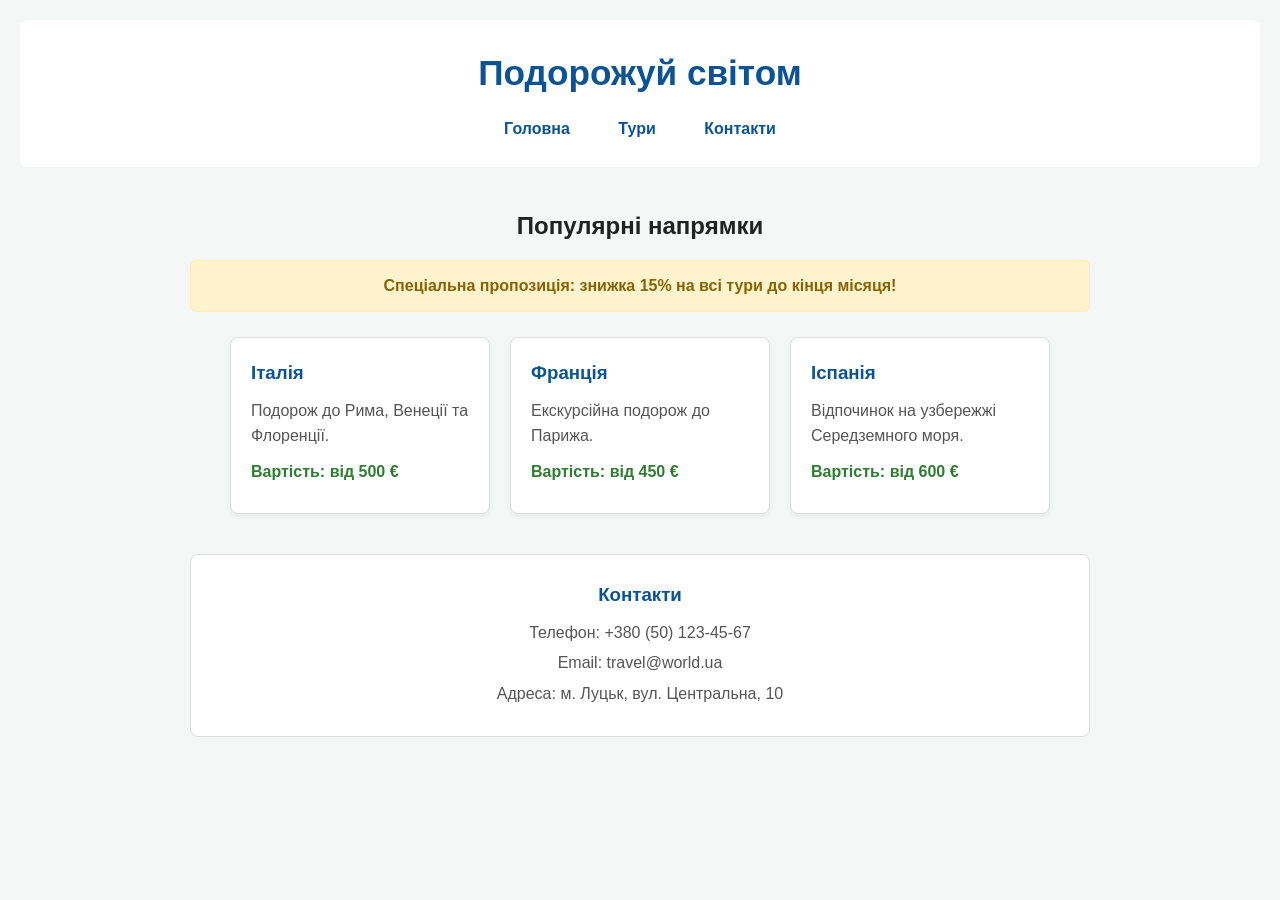
<file: пр6/index.html>
<!DOCTYPE html>
<html lang="uk">
<head>
    <meta charset="UTF-8">
    <meta name="viewport" content="width=device-width, initial-scale=1.0">
    <title>Подорожуй світом</title>
    <link rel="stylesheet" href="style.css">
</head>
<body>

    <header>
        <h1 id="main-title">Подорожуй світом</h1>
        <nav>
            <a href="#main-title">Головна</a>
            <a href="#tours">Тури</a>
            <a href="#contacts">Контакти</a>
        </nav>
    </header>

    <main>
        <h2 id="tours">Популярні напрямки</h2>

        <p class="important">Спеціальна пропозиція: знижка 15% на всі тури до кінця місяця!</p>

        <div class="cards-container">
            <article class="card">
                <h3>Італія</h3>
                <p>Подорож до Рима, Венеції та Флоренції.</p>
                <p class="price">Вартість: від 500 €</p>
            </article>

            <article class="card">
                <h3>Франція</h3>
                <p>Екскурсійна подорож до Парижа.</p>
                <p class="price">Вартість: від 450 €</p>
            </article>

            <article class="card">
                <h3>Іспанія</h3>
                <p>Відпочинок на узбережжі Середземного моря.</p>
                <p class="price">Вартість: від 600 €</p>
            </article>
        </div>
    </main>

    <footer id="contacts">
        <h3>Контакти</h3>
        <p>Телефон: +380 (50) 123-45-67</p>
        <p>Email: travel@world.ua</p>
        <p>Адреса: м. Луцьк, вул. Центральна, 10</p>
    </footer>

</body>
</html>
</file>
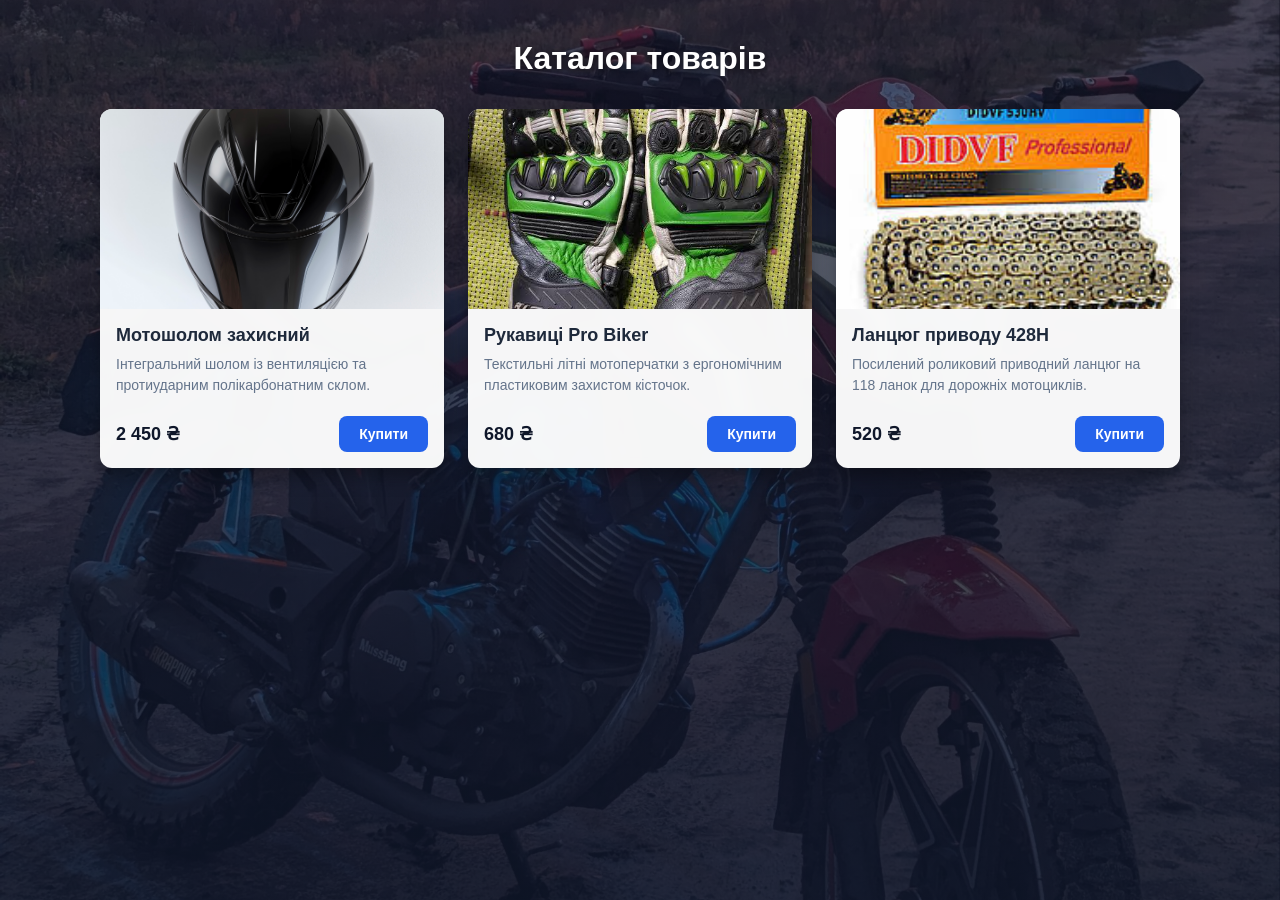
<file: пр9/index.html>
<!DOCTYPE html>
<html lang="uk">
<head>
  <meta charset="UTF-8">
  <meta name="viewport" content="width=device-width, initial-scale=1.0">
  <title>Каталог товарів</title>
  <!-- Для перевірки підключайте style-scss.css або style-less.css -->
  <link rel="stylesheet" href="style-scss.css">
</head>
<body>

  <main class="container">
    <h1 class="page-title">Каталог товарів</h1>

    <div class="product-grid">
      <!-- 1. Мотошолом -->
      <article class="card">
        <img class="card__img" src="img/1.jpg" alt="Мотошолом захисний">
        <div class="card__body">
          <h2 class="card__title">Мотошолом захисний</h2>
          <p class="card__description">Інтегральний шолом із вентиляцією та протиударним полікарбонатним склом.</p>
          <div class="card__footer">
            <span class="card__price">2 450 ₴</span>
            <button class="btn btn--primary" type="button">Купити</button>
          </div>
        </div>
      </article>

      <!-- 2. Моторукавиці -->
      <article class="card">
        <img class="card__img" src="img/2.jpg" alt="Рукавиці Pro Biker">
        <div class="card__body">
          <h2 class="card__title">Рукавиці Pro Biker</h2>
          <p class="card__description">Текстильні літні мотоперчатки з ергономічним пластиковим захистом кісточок.</p>
          <div class="card__footer">
            <span class="card__price">680 ₴</span>
            <button class="btn btn--primary" type="button">Купити</button>
          </div>
        </div>
      </article>

      <!-- 3. Приводний ланцюг -->
      <article class="card">
        <img class="card__img" src="img/3.jpg" alt="Ланцюг приводу 428H">
        <div class="card__body">
          <h2 class="card__title">Ланцюг приводу 428H</h2>
          <p class="card__description">Посилений роликовий приводний ланцюг на 118 ланок для дорожніх мотоциклів.</p>
          <div class="card__footer">
            <span class="card__price">520 ₴</span>
            <button class="btn btn--primary" type="button">Купити</button>
          </div>
        </div>
      </article>
    </div>
  </main>

</body>
</html>
</file>
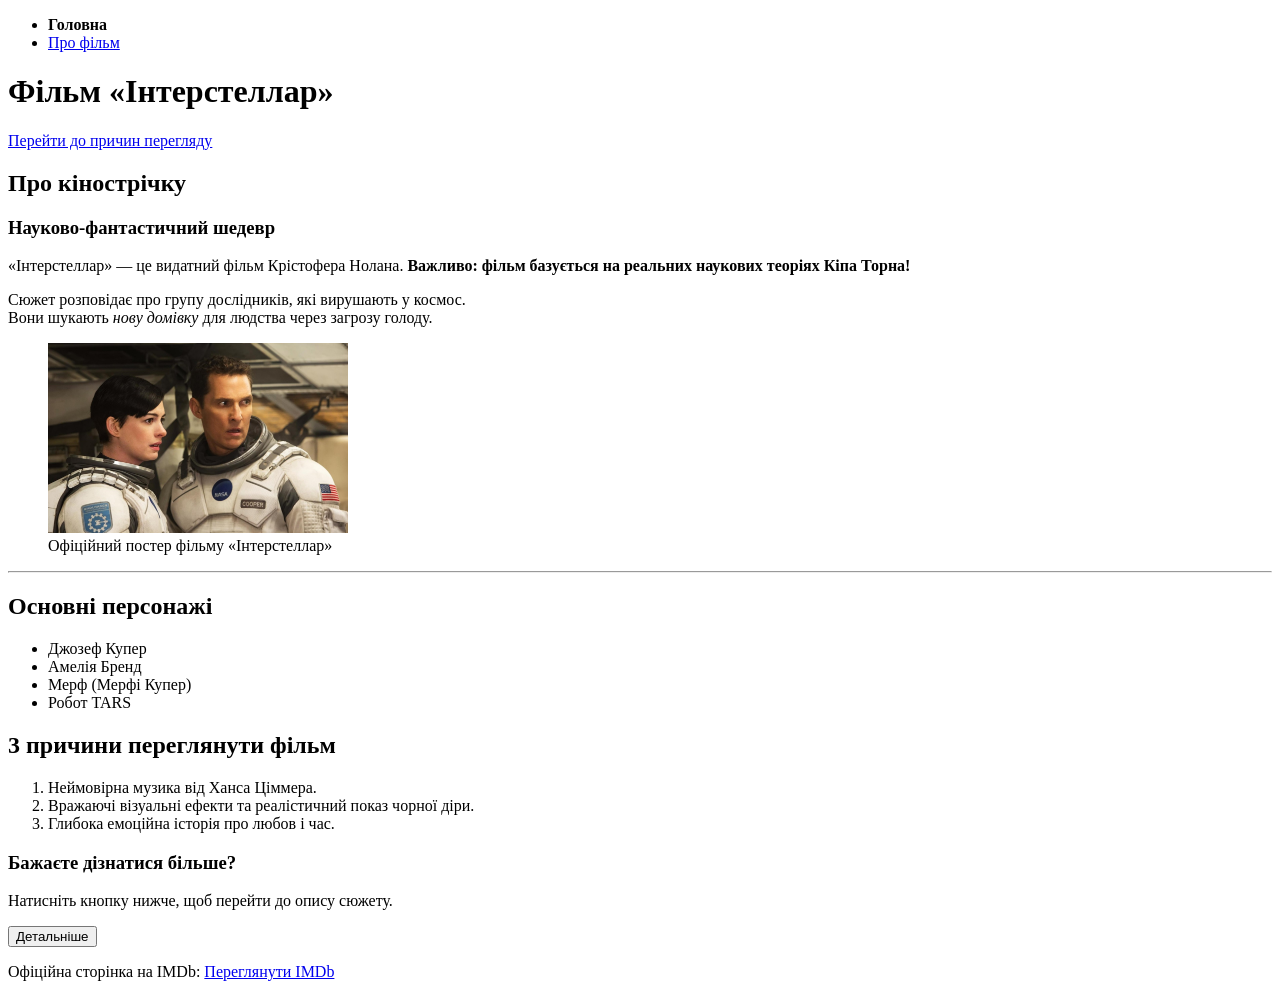
<file: практична 2/index.html>
<!DOCTYPE html>
<html lang="uk">
<head>
    <meta charset="UTF-8">
    <title>Мій улюблений фільм — Інтерстеллар</title>
</head>
<body>

    <!-- Навігація між сторінками -->
    <nav>
        <ul>
            <li><strong>Головна</strong></li>
            <li><a href="info.html">Про фільм</a></li>
        </ul>
    </nav>

    <!-- Головний заголовок -->
    <h1>Фільм «Інтерстеллар»</h1>

    <!-- Перехід до певної частини цієї ж сторінки (якорне посилання) -->
    <p><a href="#reasons">Перейти до причин перегляду</a></p>

    <!-- Два підзаголовки різних рівнів -->
    <h2>Про кінострічку</h2>
    <h3>Науково-фантастичний шедевр</h3>

    <!-- Два короткі абзаци з вимогами (важлива інформація, логічний наголос, примусове перенесення) -->
    <p>
        «Інтерстеллар» — це видатний фільм Крістофера Нолана. 
        <strong>Важливо: фільм базується на реальних наукових теоріях Кіпа Торна!</strong>
    </p>

    <p>
        Сюжет розповідає про групу дослідників, які вирушають у космос.<br>
        Вони шукають <em>нову домівку</em> для людства через загрозу голоду.
    </p>

    <!-- Постер фільму з підписом, альтернативним описом та шириною -->
    <figure>
        <img src="images/image.jpg" alt="Постер фільму Інтерстеллар" width="300">
        <figcaption>Офіційний постер фільму «Інтерстеллар»</figcaption>
    </figure>

    <!-- Тематичний розділювач -->
    <hr>

    <!-- Ненумерований перелік із 4 пунктів (персонажі) -->
    <h2>Основні персонажі</h2>
    <ul>
        <li>Джозеф Купер</li>
        <li>Амелія Бренд</li>
        <li>Мерф (Мерфі Купер)</li>
        <li>Робот TARS</li>
    </ul>

    <!-- Нумерований перелік із 3 пунктів з ідентифікатором для якоря -->
    <h2 id="reasons">3 причини переглянути фільм</h2>
    <ol>
        <li>Неймовірна музика від Ханса Ціммера.</li>
        <li>Вражаючі візуальні ефекти та реалістичний показ чорної діри.</li>
        <li>Глибока емоційна історія про любов і час.</li>
    </ol>

    <!-- Контейнер: заголовок, короткий текст і кнопка -->
    <div>
        <h3>Бажаєте дізнатися більше?</h3>
        <p>Натисніть кнопку нижче, щоб перейти до опису сюжету.</p>
        <button type="button">Детальніше</button>
    </div>

    <!-- Зовнішнє посилання, яке відкривається в новій вкладці -->
    <p>
        Офіційна сторінка на IMDb: 
        <a href="https://www.imdb.com/title/tt0816692/" target="_blank">Переглянути IMDb</a>
    </p>

</body>
</html>
</file>
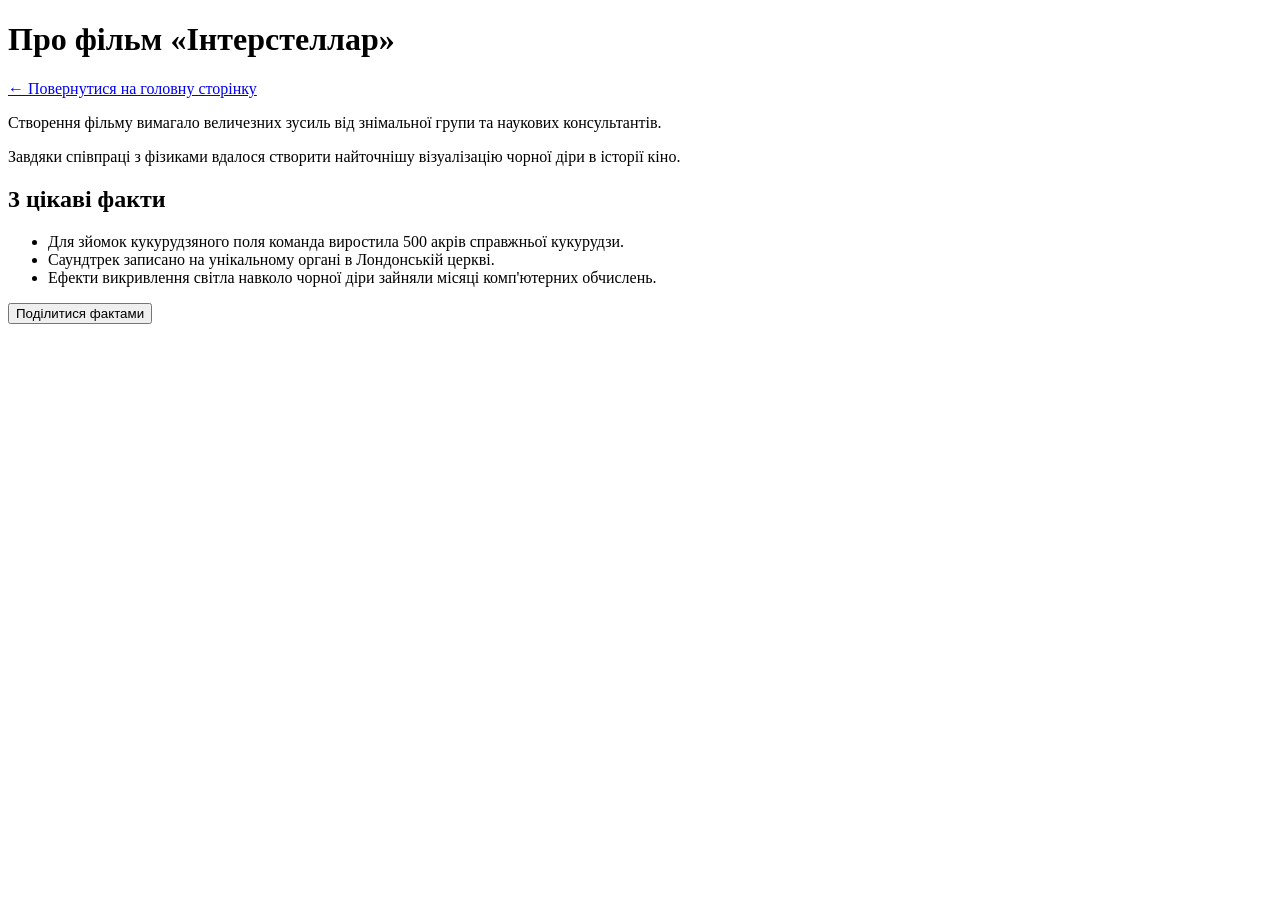
<file: практична 2/info.html>
<!DOCTYPE html>
<html lang="uk">
<head>
    <meta charset="UTF-8">
    <title>Про фільм — Інтерстеллар</title>
</head>
<body>

    <!-- Основний заголовок -->
    <h1>Про фільм «Інтерстеллар»</h1>

    <!-- Навігація / Посилання для повернення на головну сторінку -->
    <p><a href="index.html">← Повернутися на головну сторінку</a></p>

    <!-- Два короткі абзаци -->
    <p>
        Створення фільму вимагало величезних зусиль від знімальної групи та наукових консультантів.
    </p>
    <p>
        Завдяки співпраці з фізиками вдалося створити найточнішу візуалізацію чорної діри в історії кіно.
    </p>

    <!-- Перелік із трьох фактів про фільм -->
    <h2>3 цікаві факти</h2>
    <ul>
        <li>Для зйомок кукурудзяного поля команда виростила 500 акрів справжньої кукурудзи.</li>
        <li>Саундтрек записано на унікальному органі в Лондонській церкві.</li>
        <li>Ефекти викривлення світла навколо чорної діри зайняли місяці комп'ютерних обчислень.</li>
    </ul>

    <!-- Кнопка -->
    <button type="button">Поділитися фактами</button>

</body>
</html>
</file>
<file: пр6/style.css>
* {
    box-sizing: border-box;
    margin: 0;
    padding: 0;
}

html {
    scroll-behavior: smooth;
}

body {
    font-family: Arial, sans-serif;
    line-height: 1.6;
    background-color: #f4f7f6;
    color: #333;
    padding: 20px;
}

header {
    text-align: center;
    padding: 25px 15px;
    background-color: #ffffff;
    border-radius: 8px;
    margin-bottom: 25px;
}

#main-title {
    color: #0b5394;
    font-size: 2.2rem;
    margin-bottom: 15px;
}

nav a {
    text-decoration: none;
    color: #0b5394;
    font-weight: bold;
    margin: 0 10px;
    padding: 6px 12px;
    border-radius: 4px;
    transition: background-color 0.2s, color 0.2s;
}

nav a:hover {
    background-color: #0b5394;
    color: #ffffff;
}

main {
    max-width: 900px;
    margin: 0 auto;
}

h2 {
    text-align: center;
    color: #222;
    margin-bottom: 15px;
    padding-top: 15px;
}

.important {
    background-color: #fff3cd;
    color: #856404;
    border: 1px solid #ffeeba;
    padding: 12px 16px;
    border-radius: 6px;
    text-align: center;
    font-weight: bold;
    margin-bottom: 25px;
}

.cards-container {
    display: flex;
    flex-wrap: wrap;
    gap: 20px;
    justify-content: center;
}

.card {
    background-color: #ffffff;
    border: 1px solid #ddd;
    border-radius: 8px;
    padding: 20px;
    width: 260px;
    box-shadow: 0 2px 5px rgba(0, 0, 0, 0.05);
}

.card h3 {
    color: #0b5394;
    margin-bottom: 10px;
}

.card p {
    color: #555;
    margin-bottom: 8px;
}

.card .price {
    font-weight: bold;
    color: #2e7d32;
    margin-top: 10px;
}

footer {
    max-width: 900px;
    margin: 40px auto 0;
    text-align: center;
    padding: 25px;
    background-color: #ffffff;
    border: 1px solid #ddd;
    border-radius: 8px;
}

footer h3 {
    color: #0b5394;
    margin-bottom: 10px;
}

footer p {
    color: #555;
    margin-bottom: 5px;
}
</file>
<file: пр9/style-scss.css>
* {
  box-sizing: border-box;
  margin: 0;
  padding: 0;
}

body {
  font-family: -apple-system, BlinkMacSystemFont, "Segoe UI", Roboto, sans-serif;
  background-image: linear-gradient(rgba(15, 23, 42, 0.65), rgba(15, 23, 42, 0.85)), url('img/4.jpg');
  background-size: cover;
  background-position: center;
  background-repeat: no-repeat;
  background-attachment: fixed;
  color: #1e293b;
  padding: 40px 16px;
  min-height: 100vh;
}

.container {
  max-width: 1080px;
  margin: 0 auto;
}

.container .page-title {
  text-align: center;
  margin-bottom: 32px;
  font-size: 32px;
  font-weight: 800;
  color: #ffffff;
  text-shadow: 0 2px 6px rgba(0, 0, 0, 0.6);
}

.product-grid {
  display: grid;
  grid-template-columns: repeat(3, 1fr);
  gap: 24px;
}

@media (max-width: 600px) {
  .product-grid {
    grid-template-columns: 1fr;
    gap: 16px;
  }
}

.card {
  background-color: rgba(255, 255, 255, 0.96);
  border-radius: 12px;
  overflow: hidden;
  box-shadow: 0 10px 20px -3px rgba(0, 0, 0, 0.35);
  display: flex;
  flex-direction: column;
  transition: transform 0.25s ease, box-shadow 0.25s ease;
  backdrop-filter: blur(6px);
}

.card:hover {
  transform: translateY(-6px);
  box-shadow: 0 20px 25px -5px rgba(0, 0, 0, 0.45);
}

.card__img {
  width: 100%;
  height: 200px;
  object-fit: cover;
  display: block;
  background-color: #cbd5e1;
}

.card__body {
  padding: 16px;
  display: flex;
  flex-direction: column;
  flex-grow: 1;
}

.card__title {
  font-size: 18px;
  font-weight: 600;
  margin-bottom: 8px;
}

.card__description {
  font-size: 14px;
  color: #64748b;
  line-height: 1.5;
  margin-bottom: 20px;
  flex-grow: 1;
}

.card__footer {
  display: flex;
  align-items: center;
  justify-content: space-between;
  margin-top: auto;
}

.card__price {
  font-size: 18px;
  font-weight: 700;
  color: #0f172a;
}

.btn--primary {
  display: inline-block;
  padding: 10px 20px;
  background-color: #2563eb;
  color: #ffffff;
  font-size: 14px;
  font-weight: 600;
  border: none;
  border-radius: 8px;
  cursor: pointer;
  transition: background-color 0.25s ease, transform 0.25s ease;
}

.btn--primary:hover {
  background-color: #1a4ecb;
  transform: translateY(-1px);
}

.btn--primary:active {
  transform: translateY(0);
}
</file>
